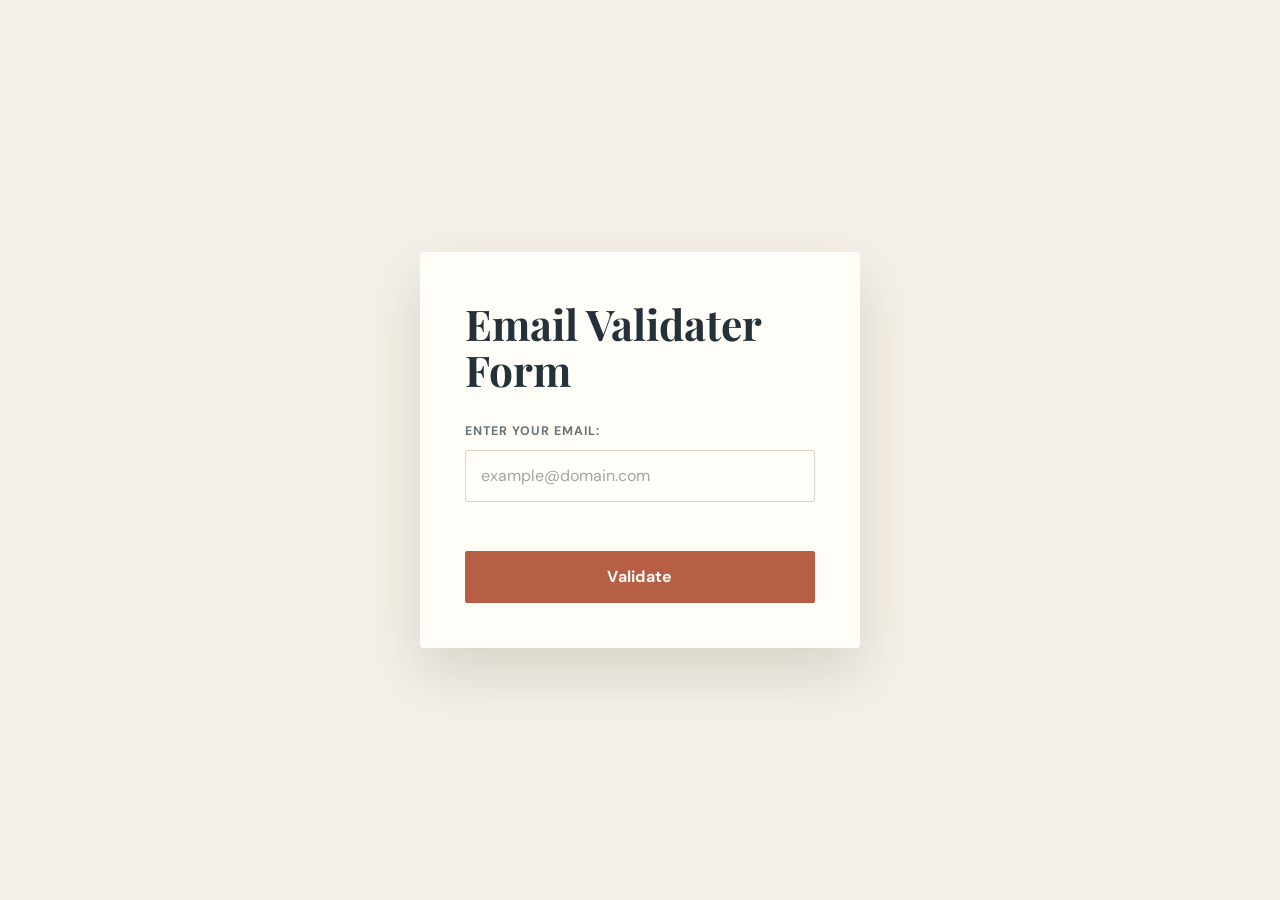
<file: Email-Validater/index.html>
<!DOCTYPE html>
<html lang="en">
<head>
    <meta charset="UTF-8">
    <meta name="viewport" content="width=device-width, initial-scale=1.0">
    <title>Email Validater</title>
    <link rel="stylesheet" href="style.css">
</head>
<body>
    <div class="container">
        <h2> Email Validater Form</h2>
        <form id="emailform">
            <label for="email">Enter your email:</label>
            <input type="text" id="emailId" name="email" placeholder="example@domain.com">
            <span id="message"></span>
            <button type="submit">Validate</button>

        </form>
    </div>
    <script src="script.js"></script>
</body>
</html>
</file>
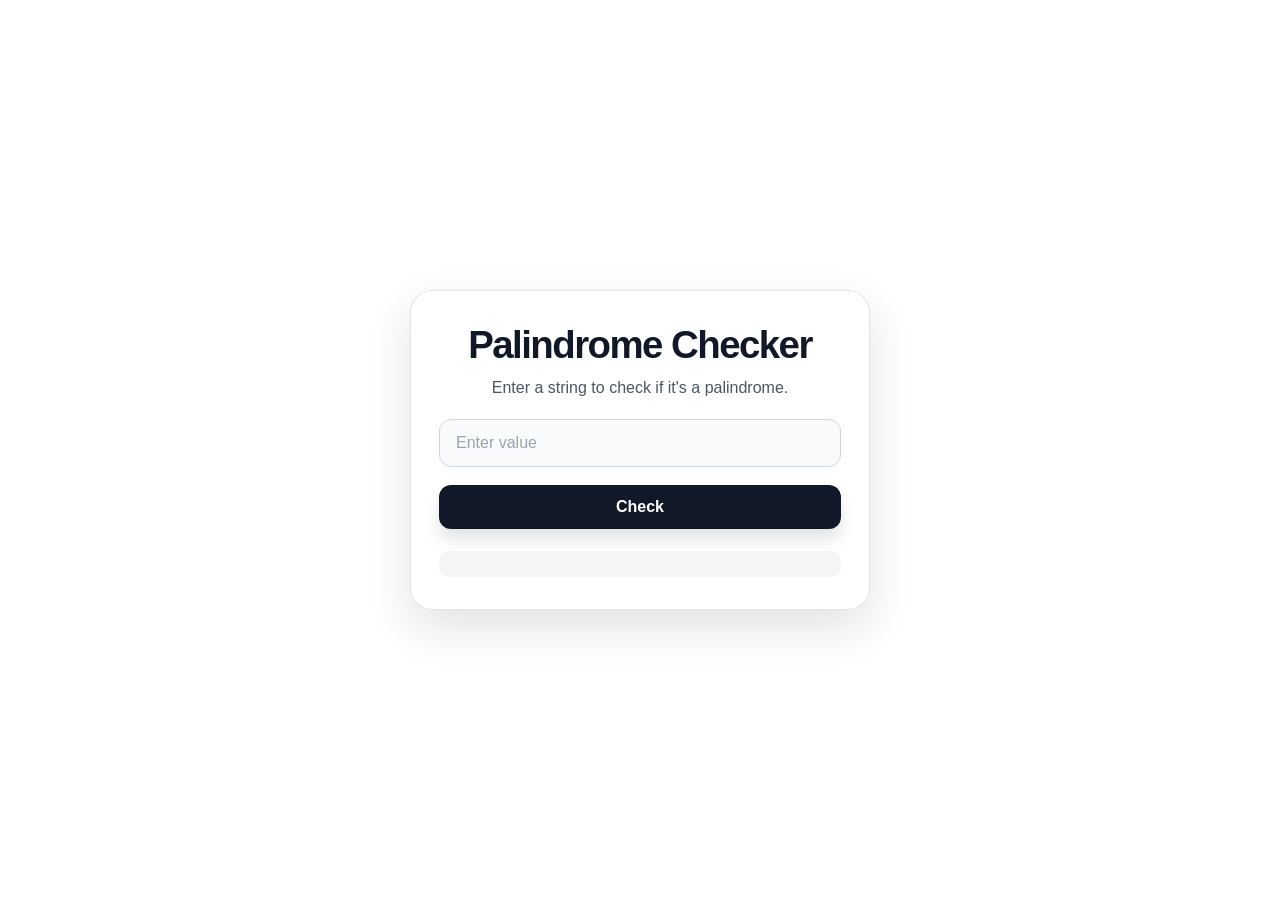
<file: Palindrome-checker/index.html>
<!DOCTYPE html>
<html lang="en">
<head>
    <meta charset="UTF-8">
    <meta name="viewport" content="width=device-width, initial-scale=1.0">
    <title>Palindrome</title>
    <link rel="stylesheet" href="style.css">

</head>
<body>
    
    <div class="container">
        <h1>Palindrome Checker</h1>
        <p>Enter a string to check if it's a palindrome.</p>
        <input type="text" id="input" placeholder="Enter value">
        <button id="check">Check</button>
        <div id="result"></div>
    </div>

    <script src="script.js"></script>
</body>
</html>
</file>
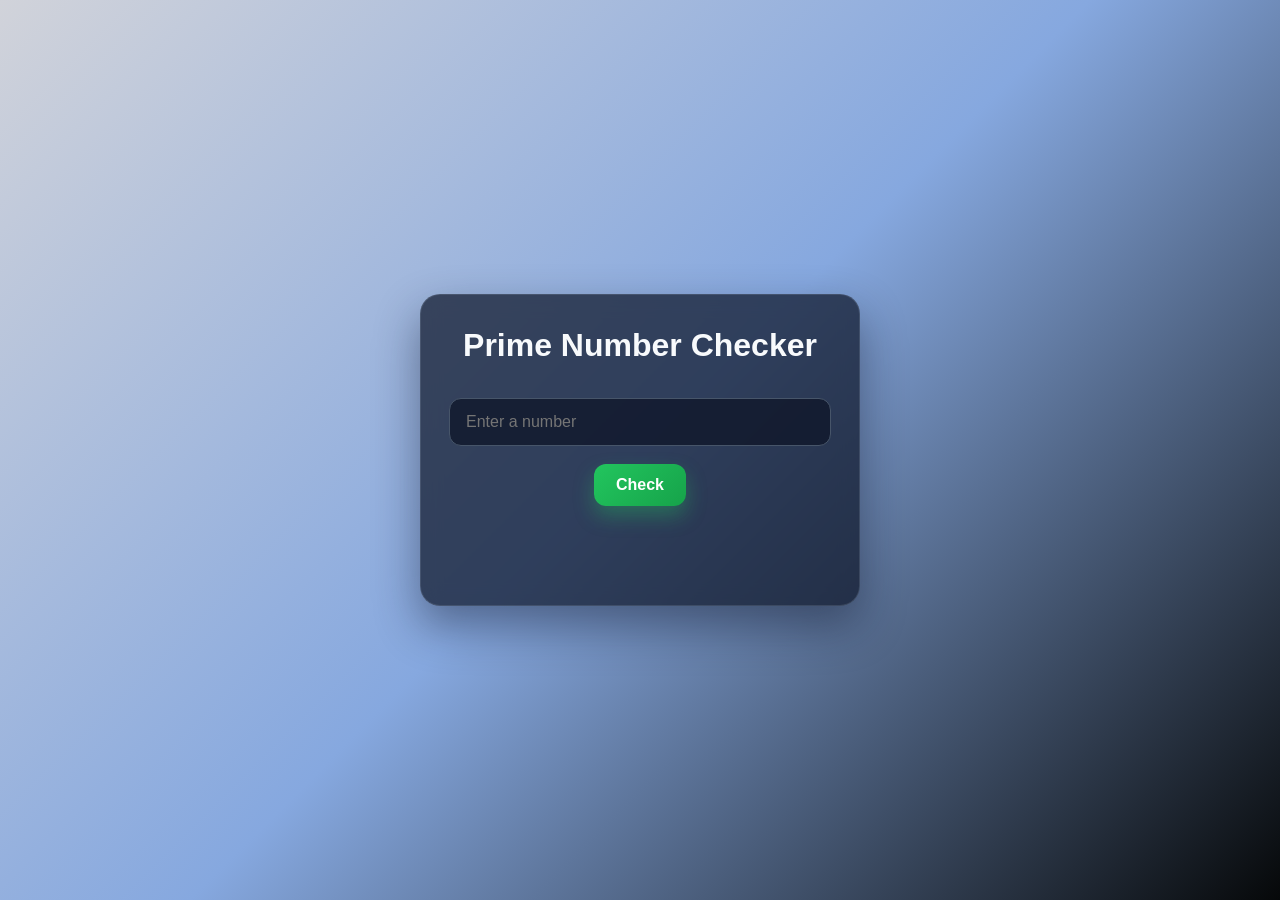
<file: Prime-Number/index.html>
<!DOCTYPE html>
<html lang="en">
<head>
    <meta charset="UTF-8">
    <meta name="viewport" content="width=device-width, initial-scale=1.0">
    <title>Prime Number Checker</title>
    <link rel="stylesheet" href="style.css">
</head>
<body>
    <div class="container">
        <h1>Prime Number Checker</h1>
        <input type="number" id="num" placeholder="Enter a number">
        <button type="button" onclick="checkPrime()">Check</button>
        <p id="result"></p>
    </div>
    <script src="script.js"></script>
</body>
</html>
</file>
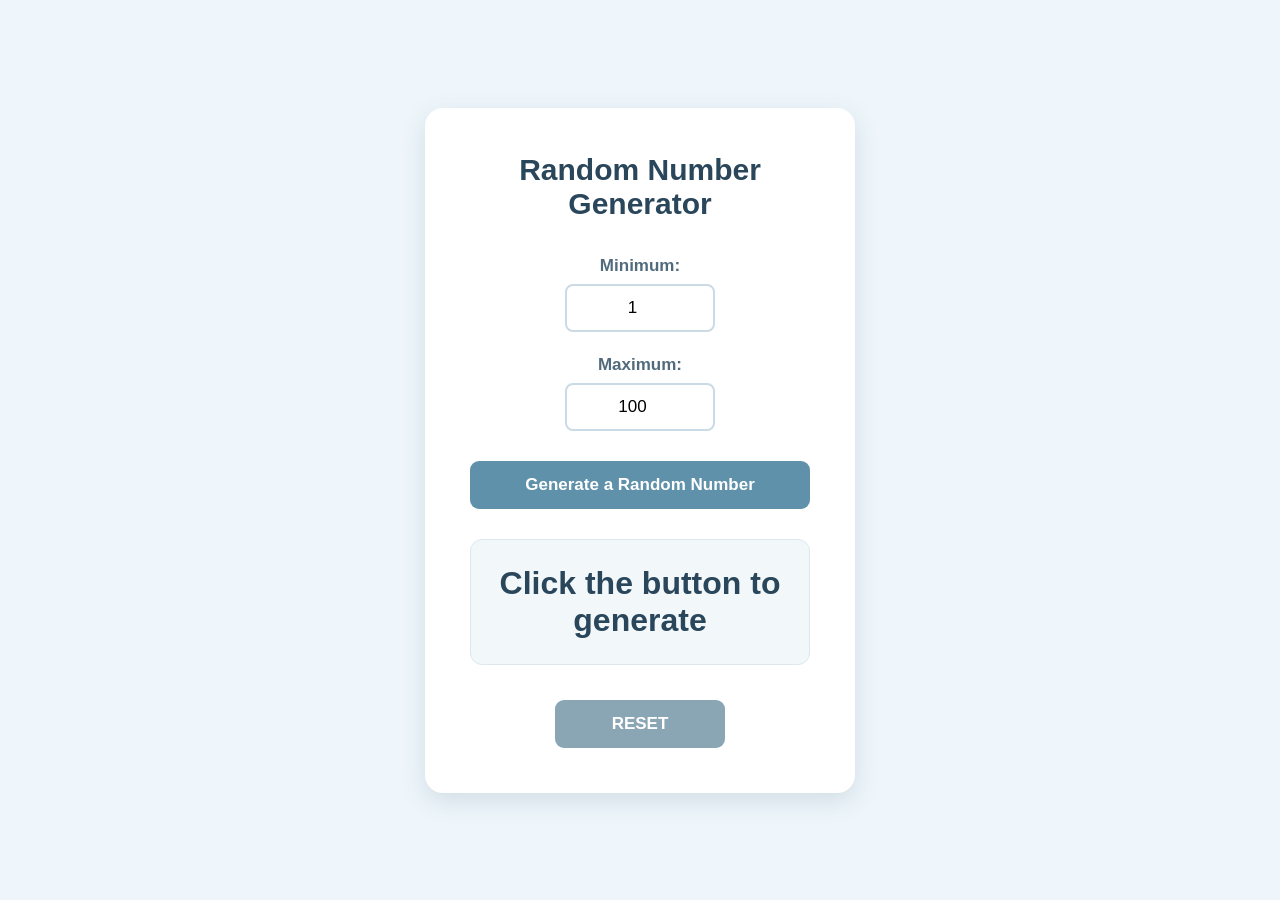
<file: Random-Number-Generator/index.html>
<!DOCTYPE html>
<html lang="en">
<head>
    <meta charset="UTF-8">
    <meta name="viewport" content="width=device-width, initial-scale=1.0">
    <title>Random Number Generator</title>
    <link rel="stylesheet" href="style.css">
</head>
<body>
    <div class="container">
        <h1>Random Number Generator</h1>
        <div class="input-section">
            <label for="min">Minimum:</label>
            <input type="number" id="min" value="1">
            <label for="max">Maximum:</label>
            <input type="number" id="max" value="100">
        </div>
        <button id="generate">Generate a Random Number</button>
        <div class="result">
            <p id="randomNumber">Click the button to generate</p>
        </div>
        <button id="reset">RESET</button>
    </div>
    <script src="script.js"></script>
</body>
</html>
</file>
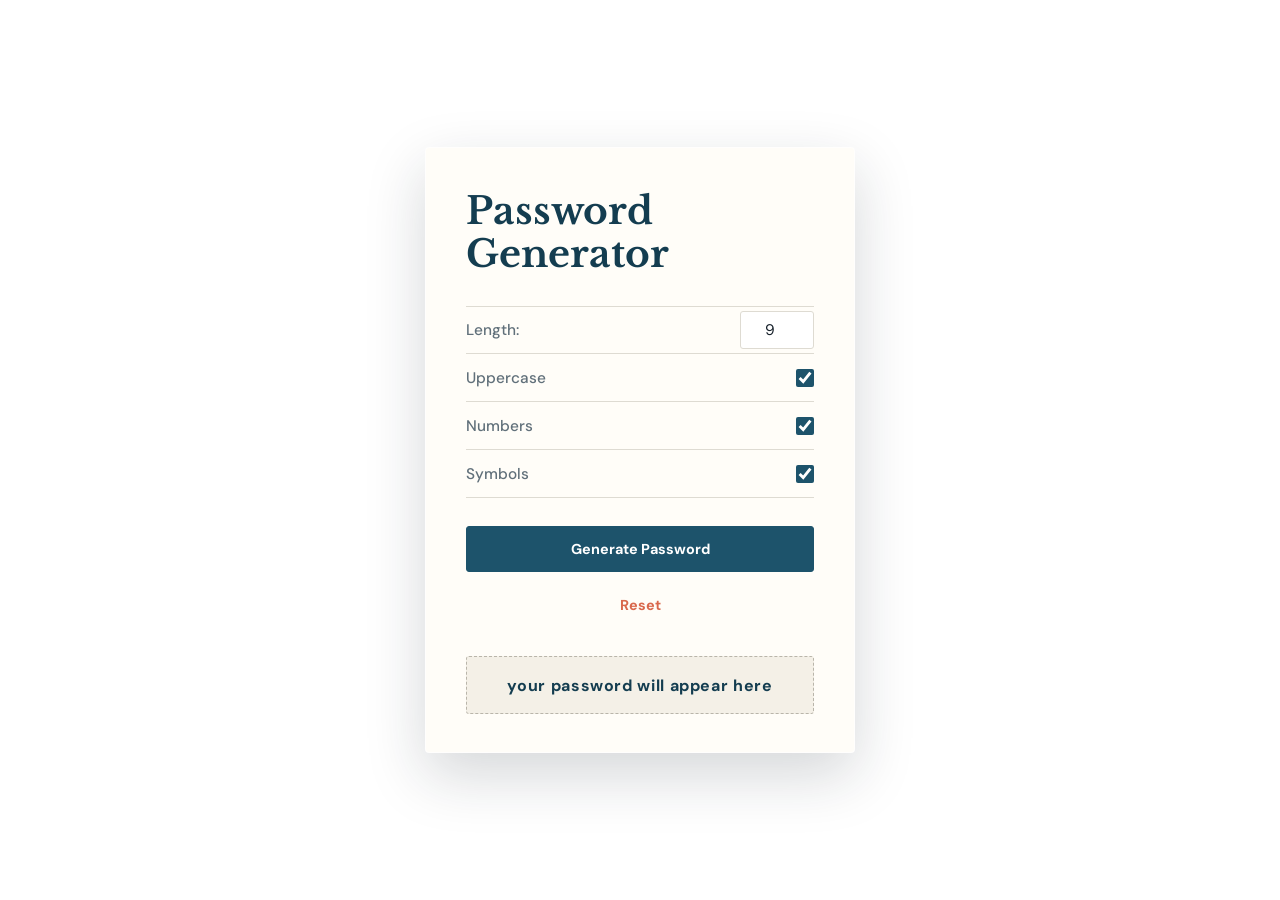
<file: Random-Password-Generator/index.html>
<!DOCTYPE html>
<html lang="en">
<head>
    <meta charset="UTF-8">
    <meta name="viewport" content="width=device-width, initial-scale=1.0">
    <title>Password Generator</title>
    <link rel="stylesheet" href="style.css">
</head>
<body>
    <div class="container">
        <h2>Password Generator</h2>
        <label>
            <span>Length:</span>
            <input type="number" min="6" max="12" value="9" id="length">
        </label>
        <label>
            <span>Uppercase</span>
            <input type="checkbox" id="uppercase" checked>
        </label>
    
        <label>
            <span>Numbers</span>
            <input type="checkbox" id="numbers" checked>
        </label>
        <label>
            <span>Symbols</span>
            <input type="checkbox" id="symbols" checked>
        </label>
        <button id="generate" onclick="generate()">Generate Password</button>
        <button id="reset" onclick="reset()">Reset</button>
        <div class="output" id="output">your password will appear here</div>
    </div>
    <script src="script.js"></script>
    
</body>
</html>
</file>
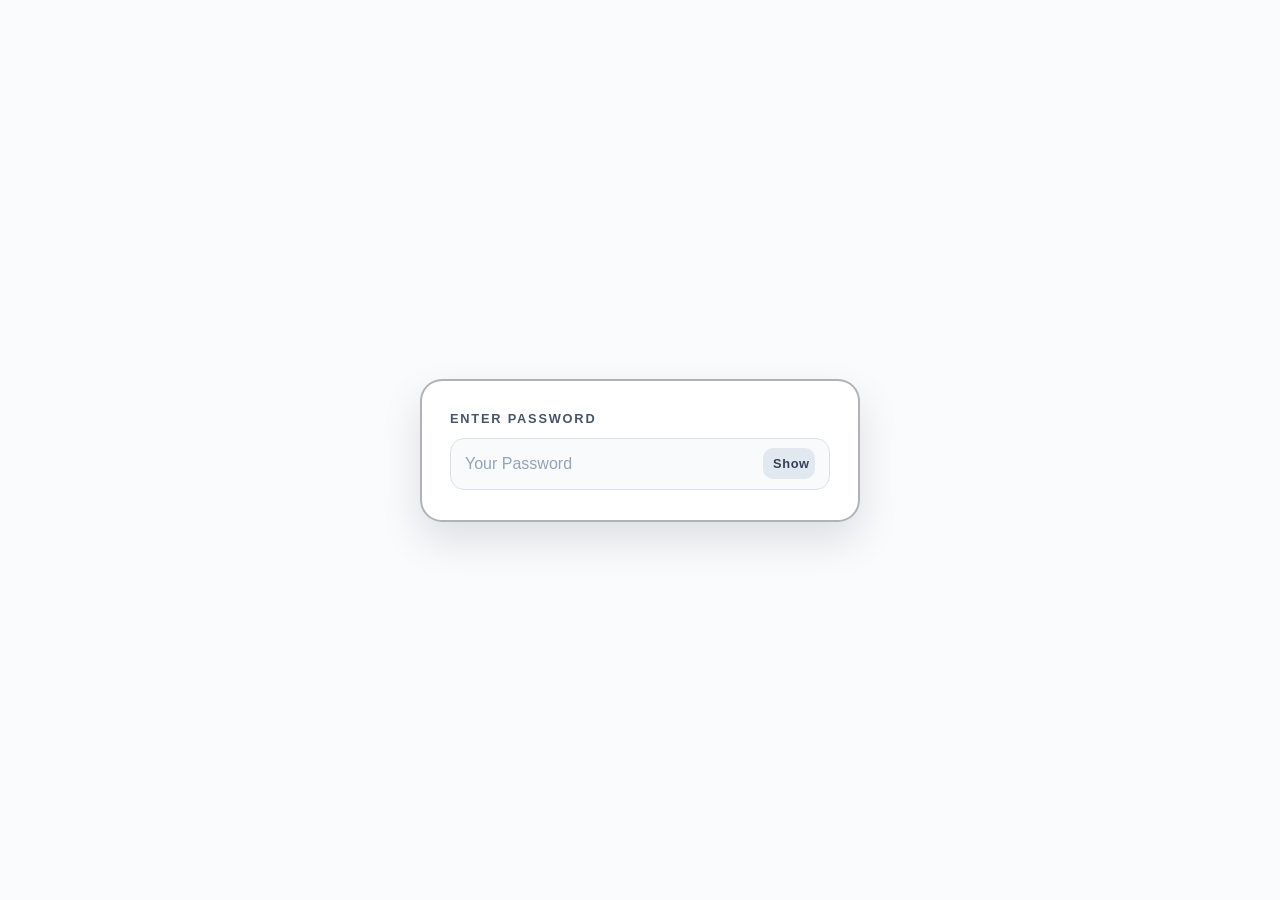
<file: Show-Hide-Password/index.html>
<html>
    <head>
        <title>Show and Hide</title>
    <link rel = "stylesheet" href="style.css"></link>
    </head>
    <body>
        <div class="container">
            <label for="passes">ENTER PASSWORD</label>
            <div class ="input-container">
                <input id="passes" type ="password" placeholder="Your Password"/>
                <span id="eye-icon">Show</span>
            </div>
        </div>
        <script src="script.js"></script>
    </body>
</html>
</file>
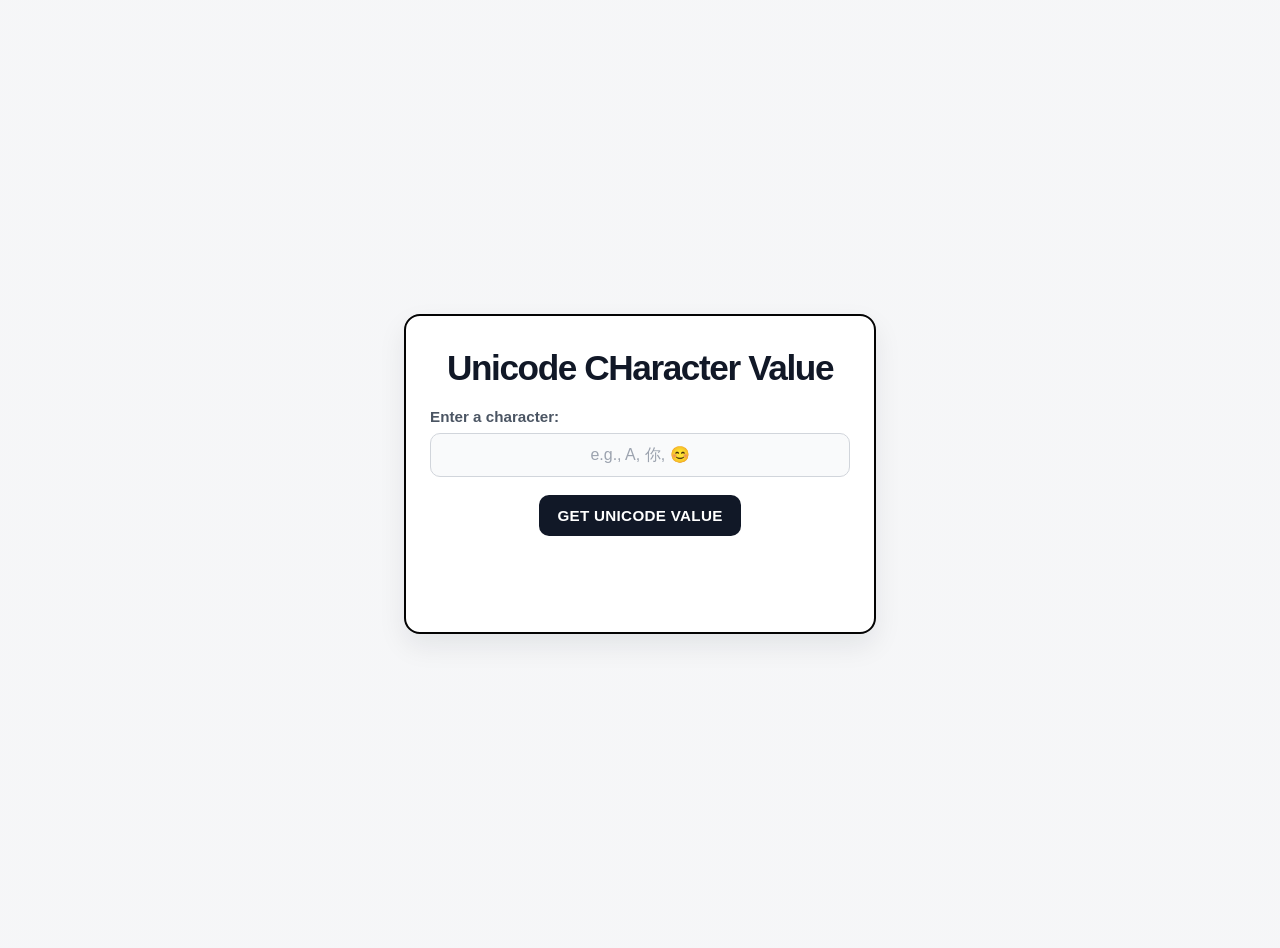
<file: Unicode-Character-value/index.html>
<html>
    <head>
        <title>Unicode Character value</title>
        <link rel="stylesheet" href="style.css">
    </head>
    <body>
        <div class="container">
            <h1>Unicode CHaracter Value</h1>
            <label for="charInput">Enter a character:</label>
            <input type="text" id="charInput" maxlength="100" placeholder="e.g., A, 你, 😊">
            <button id="getUnicode">GET UNICODE VALUE</button>
            <p id="output"></p>
        </div>
        <script src="script.js"></script>
    </body>
</html>
</file>
<file: Email-Validater/style.css>
@import url('https://fonts.googleapis.com/css2?family=DM+Sans:wght@400;500;600;700&family=Playfair+Display:wght@600;700&display=swap');

:root {
	--ink: #243139;
	--muted: #68747a;
	--paper: rgba(255, 253, 248, 0.94);
	--line: #d9d5cb;
	--accent: #b65f45;
	--accent-dark: #8e4633;
	--error: #a84435;
}

* {
	box-sizing: border-box;
}

body {
	min-height: 100vh;
	margin: 0;
	display: grid;
	place-items: center;
	padding: 24px;
	color: var(--ink);
	font-family: 'DM Sans', sans-serif;
	background-color: #f6f1e8;
	background-image: linear-gradient(rgba(246, 241, 232, 0.68), rgba(246, 241, 232, 0.68)), url('https://images.unsplash.com/photo-1557200134-90327ee9fafa?auto=format&fit=crop&w=2000&q=85');
	background-position: center;
	background-size: cover;
	background-attachment: fixed;
}

.container {
	width: min(100%, 440px);
	padding: 48px 44px 44px;
	border: 1px solid rgba(255, 255, 255, 0.72);
	border-radius: 4px;
	background: var(--paper);
	box-shadow: 0 24px 60px rgba(54, 47, 37, 0.16);
}

h2 {
	margin: 0 0 30px;
	color: var(--ink);
	font-family: 'Playfair Display', Georgia, serif;
	font-size: clamp(2rem, 7vw, 2.65rem);
	line-height: 1.08;
	letter-spacing: 0;
}

form {
	display: grid;
	gap: 11px;
}

label {
	color: var(--muted);
	font-size: 0.78rem;
	font-weight: 700;
	letter-spacing: 0.08em;
	text-transform: uppercase;
}

input {
	width: 100%;
	min-height: 52px;
	padding: 0 15px;
	border: 1px solid var(--line);
	border-radius: 2px;
	outline: none;
	color: var(--ink);
	background: #fffefa;
	font: inherit;
	font-size: 1rem;
	transition: border-color 160ms ease, box-shadow 160ms ease;
}

input::placeholder {
	color: #a3a5a0;
}

input:focus {
	border-color: var(--accent);
	box-shadow: 0 0 0 3px rgba(182, 95, 69, 0.13);
}

#message {
	min-height: 20px;
	font-size: 0.82rem;
	line-height: 1.45;
}

button {
	min-height: 52px;
	margin-top: 7px;
	border: 0;
	border-radius: 2px;
	color: #fffaf4;
	background: var(--accent);
	cursor: pointer;
	font: inherit;
	font-weight: 700;
	letter-spacing: 0.02em;
	transition: background-color 160ms ease, transform 160ms ease;
}

button:hover {
	background: var(--accent-dark);
	transform: translateY(-1px);
}

button:active {
	transform: translateY(0);
}

@media (max-width: 480px) {
	body {
		padding: 16px;
	}

	.container {
		padding: 36px 24px 30px;
	}
}
</file>
<file: Palindrome-checker/style.css>
* {
    box-sizing: border-box;
}

body {
    margin: 0;
    min-height: 100vh;
    display: flex;
    align-items: center;
    justify-content: center;
    padding: 24px;
    font-family: "Segoe UI", Arial, sans-serif;
    background:
        linear-gradient(rgba(255, 255, 255, 0.7), rgba(255, 255, 255, 0.7)),
        url('https://images.unsplash.com/photo-1497366754035-f200968a6e72?auto=format&fit=crop&w=1600&q=80') center/cover no-repeat;
    color: #1f2937;
}

.container {
    width: min(92vw, 460px);
    background: rgba(255, 255, 255, 0.88);
    border: 1px solid rgba(148, 163, 184, 0.3);
    border-radius: 22px;
    padding: 32px 28px;
    box-shadow: 0 18px 45px rgba(15, 23, 42, 0.12);
    backdrop-filter: blur(4px);
    text-align: center;
}

h1 {
    margin: 0 0 12px;
    font-size: clamp(2rem, 3vw, 2.5rem);
    font-weight: 700;
    letter-spacing: -0.04em;
    color: #111827;
}

p {
    margin: 0 0 22px;
    color: #4b5563;
    font-size: 1rem;
}

input {
    width: 100%;
    padding: 14px 16px;
    border: 1px solid #d1d5db;
    border-radius: 12px;
    background: #f9fafb;
    font-size: 1rem;
    color: #111827;
    transition: border-color 0.2s ease, box-shadow 0.2s ease;
}

input:focus {
    outline: none;
    border-color: #6b7280;
    box-shadow: 0 0 0 4px rgba(107, 114, 128, 0.12);
}

input::placeholder {
    color: #9ca3af;
}

button {
    margin-top: 18px;
    width: 100%;
    border: none;
    border-radius: 12px;
    padding: 13px 18px;
    background: #111827;
    color: #ffffff;
    font-size: 1rem;
    font-weight: 600;
    cursor: pointer;
    transition: transform 0.18s ease, background 0.2s ease, box-shadow 0.2s ease;
    box-shadow: 0 10px 16px rgba(17, 24, 39, 0.12);
}

button:hover {
    background: #1f2937;
    transform: translateY(-1px);
}

button:active {
    transform: translateY(0);
}

#result {
    margin-top: 22px;
    min-height: 26px;
    border-radius: 10px;
    font-size: 1rem;
    font-weight: 600;
    color: #374151;
    display: flex;
    align-items: center;
    justify-content: center;
    background: rgba(243, 244, 246, 0.8);
    padding: 10px 12px;
}
</file>
<file: Prime-Number/style.css>
* {
    box-sizing: border-box;
}

body {
    margin: 0;
    min-height: 100vh;
    display: flex;
    justify-content: center;
    align-items: center;
    font-family: "Segoe UI", Tahoma, Geneva, Verdana, sans-serif;
    background: linear-gradient(135deg, #d1d3da, #86a8df, #060809);
    color: #e2e8f0;
}

.container {
    width: min(90%, 440px);
    background: rgba(15, 23, 42, 0.72);
    border: 1px solid rgba(148, 163, 184, 0.2);
    border-radius: 20px;
    padding: 32px 28px;
    text-align: center;
    box-shadow: 0 20px 45px rgba(15, 23, 42, 0.45);
    backdrop-filter: blur(10px);
}

h1 {
    margin: 0 0 24px;
    font-size: 2rem;
    color: #f8fafc;
}

input {
    width: 100%;
    padding: 14px 16px;
    margin: 10px 0 18px;
    border: 1px solid #475569;
    border-radius: 12px;
    background: rgba(15, 23, 42, 0.8);
    color: #f8fafc;
    font-size: 1rem;
    outline: none;
    transition: border-color 0.2s ease, box-shadow 0.2s ease;
}

input:focus {
    border-color: #38bdf8;
    box-shadow: 0 0 0 3px rgba(56, 189, 248, 0.2);
}

button {
    padding: 12px 22px;
    border: none;
    border-radius: 12px;
    background: linear-gradient(135deg, #22c55e, #16a34a);
    color: white;
    font-size: 1rem;
    font-weight: 600;
    cursor: pointer;
    transition: transform 0.2s ease, box-shadow 0.2s ease;
    box-shadow: 0 10px 20px rgba(34, 197, 94, 0.35);
}

button:hover {
    transform: translateY(-1px);
    box-shadow: 0 12px 24px rgba(34, 197, 94, 0.45);
}

button:active {
    transform: translateY(0);
}

#result {
    margin-top: 22px;
    min-height: 28px;
    font-size: 1.1rem;
    font-weight: 600;
    color: #e2e8f0;
}
</file>
<file: Random-Number-Generator/style.css>
* {
    margin: 0;
    padding: 0;
    box-sizing: border-box;
}

body {
    font-family: Arial, Helvetica, sans-serif;
    display: flex;
    justify-content: center;
    align-items: center;
    min-height: 100vh;
    background-color: #eef6fb;
    color: #263746;
}

.container {
    background-color: #ffffff;
    border-radius: 18px;
    box-shadow: 0 8px 25px rgba(50, 80, 100, 0.15);
    padding: 45px;
    text-align: center;
    width: 430px;
    min-height: 500px;
}

h1 {
    font-size: 30px;
    margin-bottom: 35px;
    color: #29465b;
}

.input-section {
    display: flex;
    flex-direction: column;
    align-items: center;
    gap: 8px;
}

label {
    font-size: 17px;
    font-weight: bold;
    color: #526b7c;
}

input[type="number"] {
    padding: 12px;
    margin-bottom: 15px;
    width: 150px;
    border: 2px solid #cbdbe5;
    border-radius: 8px;
    font-size: 17px;
    text-align: center;
    outline: none;
}

input[type="number"]:focus {
    border-color: #7fa8bd;
}

button {
    padding: 14px 25px;
    margin-top: 15px;
    background-color: #5f91aa;
    color: white;
    border: none;
    border-radius: 9px;
    cursor: pointer;
    font-size: 17px;
    font-weight: bold;
    width: 100%;
}

button:hover {
    background-color: #4f819a;
}

button:active {
    transform: scale(0.98);
}

.result {
    margin: 30px 0;
    padding: 25px;
    background-color: #f2f7fa;
    border-radius: 12px;
    border: 1px solid #dce8ee;
}

#randomNumber {
    font-size: 32px;
    font-weight: bold;
    color: #29465b;
}

#reset {
    background-color: #8aa5b4;
    width: 50%;
    margin-top: 5px;
}

#reset:hover {
    background-color: #748f9e;
}
</file>
<file: Random-Password-Generator/style.css>
@import url('https://fonts.googleapis.com/css2?family=DM+Sans:wght@400;500;700&family=Libre+Baskerville:wght@700&display=swap');

:root {
	--ink: #17212b;
	--muted-ink: #61707a;
	--paper: #fffdf8;
	--line: #dedbd2;
	--blue: #1d536b;
	--blue-dark: #143d50;
	--coral: #d9684c;
	--shadow: 0 22px 60px rgba(23, 33, 43, 0.18);
}

* {
	box-sizing: border-box;
}

body {
	min-height: 100vh;
	margin: 0;
	display: grid;
	place-items: center;
	padding: 32px 18px;
	color: var(--ink);
	font-family: 'DM Sans', sans-serif;
	background-color: #ffffff;
	background-image: url('https://images.unsplash.com/photo-1516321318423-f06f85e504b3?auto=format&fit=crop&w=1800&q=85');
	background-position: center;
	background-size: cover;
	background-attachment: fixed;
}

.container {
	width: min(100%, 430px);
	padding: 42px 40px 38px;
	background: var(--paper);
	border: 1px solid rgba(255, 255, 255, 0.8);
	border-radius: 4px;
	box-shadow: var(--shadow);
}

h2 {
	margin: 0 0 30px;
	color: var(--blue-dark);
	font-family: 'Libre Baskerville', Georgia, serif;
	font-size: clamp(1.8rem, 5vw, 2.35rem);
	line-height: 1.15;
	letter-spacing: 0;
}

label {
	min-height: 48px;
	display: flex;
	align-items: center;
	justify-content: space-between;
	gap: 20px;
	border-bottom: 1px solid var(--line);
	color: var(--muted-ink);
	font-size: 0.96rem;
}

label:first-of-type {
	border-top: 1px solid var(--line);
}

label span {
	font-weight: 500;
}

input[type='number'] {
	width: 74px;
	padding: 8px 10px;
	border: 1px solid var(--line);
	border-radius: 3px;
	color: var(--ink);
	background: #ffffff;
	font: inherit;
	text-align: center;
}

input[type='number']:focus,
button:focus-visible,
input[type='checkbox']:focus-visible {
	outline: 3px solid rgba(217, 104, 76, 0.35);
	outline-offset: 2px;
}

input[type='checkbox'] {
	width: 18px;
	height: 18px;
	margin: 0;
	accent-color: var(--blue);
}

button {
	min-height: 46px;
	margin-top: 28px;
	padding: 0 18px;
	border: 1px solid var(--blue);
	border-radius: 3px;
	color: #ffffff;
	background: var(--blue);
	cursor: pointer;
	font: 700 0.9rem 'DM Sans', sans-serif;
	transition: background-color 160ms ease, border-color 160ms ease, transform 160ms ease;
}

button:hover {
	border-color: var(--blue-dark);
	background: var(--blue-dark);
	transform: translateY(-1px);
}

#generate {
	width: 100%;
}

#reset {
	width: 100%;
	margin-top: 10px;
	border-color: transparent;
	color: var(--coral);
	background: transparent;
}

#reset:hover {
	border-color: rgba(217, 104, 76, 0.25);
	background: rgba(217, 104, 76, 0.08);
}

.output {
	min-height: 58px;
	display: grid;
	place-items: center;
	margin-top: 28px;
	padding: 15px;
	overflow-wrap: anywhere;
	border: 1px dashed #b9b5aa;
	border-radius: 3px;
	color: var(--blue-dark);
	background: #f4f0e7;
	font-family: 'DM Sans', sans-serif;
	font-size: 1rem;
	font-weight: 700;
	letter-spacing: 0.04em;
	text-align: center;
}

@media (max-width: 480px) {
	body {
		padding: 18px 12px;
		background-attachment: scroll;
	}

	.container {
		padding: 32px 24px 28px;
	}
}
</file>
<file: Show-Hide-Password/style.css>
* {
    box-sizing: border-box;
}

body {
    margin: 0;
    min-height: 100vh;
    display: flex;
    align-items: center;
    justify-content: center;
    padding: 24px;
    font-family: "Segoe UI", Arial, sans-serif;
    background: #000;
    background:
        linear-gradient(rgba(248, 250, 252, 0.8), rgba(248, 250, 252, 0.82)),
        url('https://images.unsplash.com/photo-1516321165247-4aa89a48be28?auto=format&fit=crop&w=1600&q=80') center/cover no-repeat;
    color: #0f172a;
}

.container {
    width: min(92vw, 440px);
    background: rgba(255, 255, 255, 0.9);
    border: 2px solid rgba(0, 0, 0, 0.3);
    border-radius: 22px;
    padding: 30px 28px;
    box-shadow: 0 18px 40px rgba(15, 23, 42, 0.12);
    backdrop-filter: blur(4px);
}

label {
    display: block;
    margin-bottom: 12px;
    font-size: 0.8rem;
    font-weight: 700;
    letter-spacing: 0.14em;
    color: #475569;
}

.input-container {
    display: flex;
    align-items: center;
    gap: 12px;
    border: 1px solid #dbe2ea;
    border-radius: 14px;
    background: #f8fafc;
    padding: 0 14px;
    transition: border-color 0.2s ease, box-shadow 0.2s ease;
}

.input-container:focus-within {
    border-color: #64748b;
    box-shadow: 0 0 0 4px rgba(100, 116, 139, 0.1);
}

input {
    width: 100%;
    border: none;
    outline: none;
    background: transparent;
    font-size: 1rem;
    color: #0f172a;
    padding: 16px 0;
}

input::placeholder {
    color: #94a3b8;
}

#eye-icon {
    min-width: 52px;
    text-align: center;
    padding: 8px 10px;
    border-radius: 10px;
    background: #e2e8f0;
    color: #334155;
    font-size: 0.8rem;
    font-weight: 700;
    letter-spacing: 0.05em;
    cursor: pointer;
    user-select: none;
    transition: background 0.2s ease, transform 0.15s ease;
}

#eye-icon:hover {
    background: #cbd5e1;
}

#eye-icon:active {
    transform: scale(0.98);
}
</file>
<file: Unicode-Character-value/style.css>
body {
    margin: 0;
    min-height: 100vh;
    font-family: "Segoe UI", Arial, sans-serif;
    background:
        linear-gradient(rgba(243, 244, 246, 0.8), rgba(243, 244, 246, 0.8)),
        url('https://images.unsplash.com/photo-1516321318423-f06f85e504b3?auto=format&fit=crop&w=1400&q=80') center/cover no-repeat;
    color: #1f2937;
    display: flex;
    justify-content: center;
    align-items: center;
    padding: 24px;
}

.container {
    width: min(92vw, 420px);
    background: #ffffff;
    border: 2px solid #040404;
    border-radius: 16px;
    padding: 32px 24px;
    text-align: center;
    box-shadow: 0 12px 28px rgba(15, 23, 42, 0.08);
}

h1 {
    font-size: clamp(1.7rem, 3vw, 2.2rem);
    margin: 0 0 20px;
    color: #111827;
    letter-spacing: -0.04em;
}

label {
    display: block;
    text-align: left;
    font-size: 0.95rem;
    font-weight: 600;
    color: #4b5563;
    margin-bottom: 8px;
}

input[type="text"] {
    width: 100%;
    box-sizing: border-box;
    padding: 12px 14px;
    border: 1px solid #d1d5db;
    border-radius: 10px;
    background: #f9fafb;
    font-size: 1rem;
    text-align: center;
    margin-bottom: 18px;
    transition: border-color 0.2s ease, box-shadow 0.2s ease;
}

input[type="text"]:focus {
    outline: none;
    border-color: #374151;
    box-shadow: 0 0 0 4px rgba(55, 65, 81, 0.08);
}

input::placeholder {
    color: #9ca3af;
}

button {
    background: #111827;
    color: #ffffff;
    border: none;
    padding: 12px 18px;
    border-radius: 10px;
    cursor: pointer;
    font-size: 0.95rem;
    font-weight: 600;
    letter-spacing: 0.02em;
    transition: background 0.2s ease, transform 0.15s ease, box-shadow 0.2s ease;
}

button:hover {
    background: #1f2937;
    transform: translateY(-1px);
}

button:active {
    transform: translateY(0);
}

#output {
    margin-top: 24px;
    min-height: 24px;
    font-size: 1.05rem;
    font-weight: 700;
    color: #374151;
}
</file>
